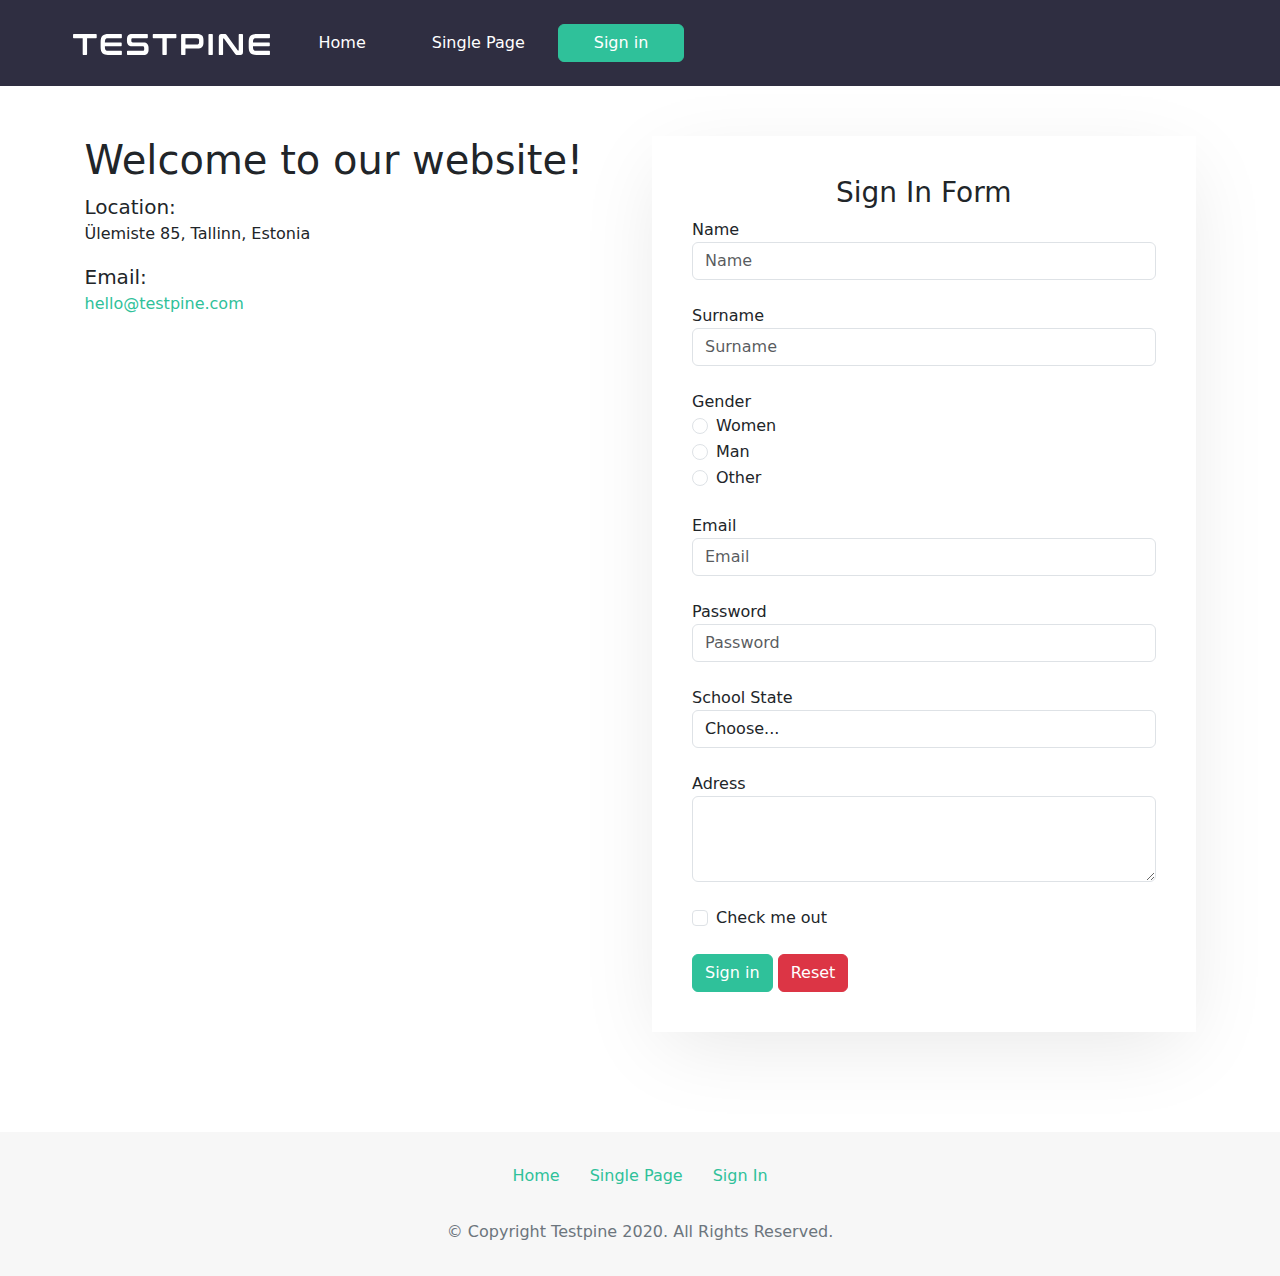
<file: signin.html>
<!DOCTYPE html>
<html lang="en">
  <head>
    <meta charset="UTF-8" />
    <meta name="viewport" content="width=device-width, initial-scale=1.0" />
    <title>Sign In</title>
    <link rel="stylesheet" href="./assets/css/style.css" />
    <link
      rel="stylesheet"
      href="https://stackpath.bootstrapcdn.com/bootstrap/5.0.0-alpha2/css/bootstrap.min.css"
    />
  </head>
  <body>
    <section class="header bg-header">
      <div class="container">
        <div class="row">
          <nav class="navbar navbar-expand-lg navbar-dark">
            <a class="navbar-brand" href="index.html">
              <img
                src="./assets/img/logo/testpine-logo-white.svg"
                width="197"
              />
            </a>
            <button
              class="navbar-toggler"
              type="button"
              data-toggle="collapse"
              data-target="#navbarSupportedContent"
              aria-controls="navbarSupportedContent"
              aria-expanded="false"
              aria-label="Toggle navigation"
            >
              <span class="navbar-toggler-icon"></span>
            </button>

            <div class="collapse navbar-collapse" id="navbarSupportedContent">
              <ul class="navbar-nav ml-auto">
                <li class="nav-item active">
                  <a class="nav-link" href="index.html">Home</a>
                </li>
                <li class="nav-item">
                  <a class="nav-link" href="singlepage.html">Single Page</a>
                </li>

              </ul>
              <div class="my-2 my-lg-0">
                <a href="signin.html"><button  class="btn btn-primary">Sign in</button></a>
              </div>
            </div>
          </nav>
        </div>
      </div>
    </section>

    <section class="contact">
      <div class="container">
        <div class="row">
          <div class="col-md-6 col-sm-12">
            <h1>Welcome to our website!</h1>
            <p class="lead mb-0">Location:</p>
            <p>Ülemiste 85, Tallinn, Estonia</p>
            <p class="lead mb-0">Email:</p>
            <p><a href="mailto:hello@testpine.com">hello@testpine.com</a></p>
          </div>
          <div class="col-md-6 col-sm-12">
            <div class="form-signup">
              <form>
                <div class="form-row">
                  <h3 class="text-center">Sign In Form</h3>
                  <div class="form-group mb-4">
                    <label for="inputName2">Name</label>
                    <input
                      type="text"
                      class="form-control"
                      id="inputName2"
                      placeholder="Name" required
                    />
                  </div>
                  <div class="form-group mb-4">
                    <label for="inputSurname2">Surname</label>
                    <input
                      type="text"
                      class="form-control"
                      id="inputSurname2"
                      placeholder="Surname" required
                    />
                  </div>
                </div>
                <div class="form-row">
                  <div class="form-group mb-4">
                  <label >Gender</label>
                <div class="form-check">
                  <label class="form-check-label" for="radio1">
                    <input type="radio" class="form-check-input" id="radio1" name="optradio" value="women" required>Women
                  </label>
                </div>
                <div class="form-check">
                  <label class="form-check-label" for="radio2">
                    <input type="radio" class="form-check-input" id="radio2" name="optradio" value="man" required>Man
                  </label>
                </div>
                
                <div class="form-check">
                  <label class="form-check-label" for="radio3">
                    <input type="radio" class="form-check-input" id="radio3" name="optradio" value="other" required>Other
                  </label>
                </div>
              </div>
            </div>
                <div class="form-row">
                  <div class="form-group mb-4">
                    <label for="inputEmail4">Email</label>
                    <input
                      type="email"
                      class="form-control"
                      id="inputEmail4"
                      placeholder="Email" required
                    />
                  </div>
                  <div class="form-group mb-4">
                    <label for="inputPassword4">Password</label>
                    <input
                      type="password"
                      class="form-control"
                      id="inputPassword4"
                      placeholder="Password" required
                    />
                  </div>
                </div>
                <div class="form-row">
                  <div class="form-group mb-4">
                    <label for="inputState">School State</label>
                    <select onfocus='this.size=10;' onblur='this.size=0;' onchange='this.size=1; this.blur();' id="inputState" class="form-control" required>
                      <option >Choose...</option>
                      <option>Primary</option>
                      <option>Secondary </option>
                      <option>High</option>
                      <option>University</option>
                    </select>
                  </div>
                
                <div class="form-group mb-4">
                  <label for="exampleFormControlTextarea1">Adress</label>
                  <textarea
                    class="form-control"
                    id="exampleFormControlTextarea1"
                    rows="3" required
                  ></textarea>
                </div>
                <div class="form-group mb-4">
                  <div class="form-check">
                    <input
                      class="form-check-input"
                      type="checkbox"
                      id="gridCheck"
                    />
                    <label class="form-check-label" for="gridCheck">
                      Check me out
                    </label>
                  </div>
                </div>
                
                <button type="submit" class="btn btn-primary">Sign in</button>
                <button type="reset" class="btn btn-danger">Reset</button>
              </form>
            </div>
          </div>
        </div>
      </div>
    </section>
    <section>
      <footer class="footer">
        <!-- Grid container -->
        <div class="container-fluid p-3 p-md-3">
          <!--Grid row-->

          <!--Grid column-->

          <ul class="bd-footer-links d-flex justify-content-center">
            <li>
              <a href="index.html">Home</a>
            </li>
            <li>
              <a href="singlepage.html">Single Page</a>
            </li>
            <li>
              <a href="signin.html">Sign In</a>
            </li>
          </ul>

          <!--Grid column-->

          <!--Grid row-->
        </div>
        <!-- Grid container -->

        <!-- Copyright -->
        <p class="text-center">
          © Copyright Testpine 2020. All Rights Reserved.
        </p>
        <!-- Copyright -->
      </footer>
    </section>
    <script src="https://stackpath.bootstrapcdn.com/bootstrap/5.0.0-alpha2/js/bootstrap.min.js"></script>
    <script src="https://stackpath.bootstrapcdn.com/bootstrap/5.0.0-alpha2/js/bootstrap.bundle.min.js"></script>
  </body>
</html>
</file>
<file: assets/css/style.css>
body {
  margin: 0;
  padding: 0;
  -webkit-box-sizing: border-box;
  box-sizing: border-box;
}

a {
  color: #2fc19a !important;
  text-decoration: none !important;
}

a:hover {
  text-decoration: underline !important;
}

.header {
  background-color: #2f2e41 !important;
}

.bg-header {
  padding: 5px !important;
}

.nav-item {
  padding: 10px 25px !important;
}

.nav-item a {
  color: #fff !important;
}

.navbar-collapse button {
  padding: 6px 35px !important;
}

.contact {
  padding: 50px 0 100px !important;
  padding: 100px 0 100px;
}

.container {
  max-width: 1135px !important;
}

.footer {
  background-color: #f7f7f7 !important;
  color: #6c757d !important;
  padding: 1rem !important;
}

.footer li {
  list-style-type: none;
  padding-left: 15px;
  padding-right: 15px;
}

.footer ul {
  -webkit-padding-start: 0px !important;
  padding-inline-start: 0px !important;
}

.btn-primary {
  background-color: #2fc19a !important;
  border-color: #2fc19a !important;
}

.btn-primary:hover {
  background-color: #28a281 !important;
  border-color: #28a281 !important;
}

.btn-primary:focus {
  -webkit-box-shadow: 0 0 0 0.2rem rgba(47, 193, 154, 0.5) !important;
  box-shadow: 0 0 0 0.2rem rgba(47, 193, 154, 0.5) !important;
  background-color: #28a281 !important;
  border-color: #259879 !important;
  color: #fff !important;
}

.form-signup {
  -webkit-box-shadow: rgba(0, 0, 0, 0.1) 0px 20px 80px -12px;
  box-shadow: rgba(0, 0, 0, 0.1) 0px 20px 80px -12px;
  padding: 40px 40px;
}

.input:focus {
  -webkit-box-shadow: 0 0 0 0.2rem rgba(47, 193, 154, 0.5) !important;
  box-shadow: 0 0 0 0.2rem rgba(47, 193, 154, 0.5) !important;
  background-color: #28a281 !important;
  border-color: #259879 !important;
  color: #fff !important;
}

input[type="text"]:focus {
  -webkit-box-shadow: 0 0 0 0.2rem rgba(76, 212, 155, 0.5) !important;
  box-shadow: 0 0 0 0.2rem rgba(76, 212, 155, 0.5) !important;
}

input[type="email"]:focus {
  -webkit-box-shadow: 0 0 0 0.2rem rgba(76, 212, 155, 0.5) !important;
  box-shadow: 0 0 0 0.2rem rgba(76, 212, 155, 0.5) !important;
}

input[type="password"]:focus {
  -webkit-box-shadow: 0 0 0 0.2rem rgba(76, 212, 155, 0.5) !important;
  box-shadow: 0 0 0 0.2rem rgba(76, 212, 155, 0.5) !important;
}

input[type="checkbox"]:hover {
  -webkit-box-shadow: 0 0 0 0.2rem rgba(76, 212, 155, 0.5) !important;
  box-shadow: 0 0 0 0.2rem rgba(76, 212, 155, 0.5) !important;
  background-color: #2fc19a !important;
}

input[type="checkbox"]:checked {
  -webkit-box-shadow: 0 0 0 0.2rem rgba(76, 212, 155, 0.5) !important;
  box-shadow: 0 0 0 0.2rem rgba(76, 212, 155, 0.5) !important;
  background-color: #2fc19a !important;
}

input[type="checkbox"]:focus {
  -webkit-box-shadow: 0 0 0 0.2rem rgba(76, 212, 155, 0.5) !important;
  box-shadow: 0 0 0 0.2rem rgba(76, 212, 155, 0.5) !important;
}

input[type="radio"]:hover {
  -webkit-box-shadow: 0 0 0 0.2rem rgba(76, 212, 155, 0.5) !important;
  box-shadow: 0 0 0 0.2rem rgba(76, 212, 155, 0.5) !important;
  background-color: #2fc19a !important;
}

input[type="radio"]:checked {
  -webkit-box-shadow: 0 0 0 0.2rem rgba(76, 212, 155, 0.5) !important;
  box-shadow: 0 0 0 0.2rem rgba(76, 212, 155, 0.5) !important;
  background-color: #2fc19a !important;
}

input[type="radio"]:focus {
  -webkit-box-shadow: 0 0 0 0.2rem rgba(76, 212, 155, 0.5) !important;
  box-shadow: 0 0 0 0.2rem rgba(76, 212, 155, 0.5) !important;
}

select:focus {
  -webkit-box-shadow: 0 0 0 0.2rem rgba(76, 212, 155, 0.5) !important;
  box-shadow: 0 0 0 0.2rem rgba(76, 212, 155, 0.5) !important;
}

select option:checked {
  -webkit-box-shadow: 0 0 10px 100px #2fc19a inset !important;
  box-shadow: 0 0 10px 100px #2fc19a inset !important;
  color: #fff;
}

select option:hover {
  -webkit-box-shadow: 0 0 10px 100px #2fc19a inset !important;
  box-shadow: 0 0 10px 100px #2fc19a inset !important;
  color: #fff;
}

textarea:focus {
  -webkit-box-shadow: 0 0 0 0.2rem rgba(76, 212, 155, 0.5) !important;
  box-shadow: 0 0 0 0.2rem rgba(76, 212, 155, 0.5) !important;
}

.card-img-overlay {
  position: absolute !important;
  top: 0 !important;
  right: 0 !important;
  bottom: 0 !important;
  padding: 1rem !important;
  border-radius: calc(0.25rem - 1px) !important;
}

.blog-comment::before {
  content: "";
  display: table;
  clear: both;
}

.blog-comment::after {
  content: "";
  display: table;
  clear: both;
}

.blog-comment ul {
  list-style-type: none;
  padding: 0;
}

.blog-comment img {
  opacity: 1;
  filter: Alpha(opacity=100);
  border-radius: 4px;
}

.blog-comment img.avatar {
  position: relative;
  float: left;
  margin-left: 0;
  margin-top: 0;
  width: 65px;
  height: 65px;
}

.blog-comment .post-comments {
  border: 1px solid #eee;
  margin-bottom: 20px;
  margin-left: 85px;
  margin-right: 0px;
  padding: 10px 20px;
  position: relative;
  border-radius: 4px;
  background: #fff;
  color: #6b6e80;
  position: relative;
}

.blog-comment .meta {
  font-size: 13px;
  color: #aaaaaa;
  padding-bottom: 8px;
  margin-bottom: 10px !important;
  border-bottom: 1px solid #eee;
}

.blog-comment ul.comments ul {
  list-style-type: none;
  padding: 0;
  margin-left: 85px;
}

.blog-comment-form {
  padding-left: 15%;
  padding-right: 15%;
  padding-top: 40px;
}

.blog-comment-form::before {
  content: "";
  display: table;
  clear: both;
}

.blog-comment-form::after {
  content: "";
  display: table;
  clear: both;
}
/*# sourceMappingURL=style.css.map */
</file>
